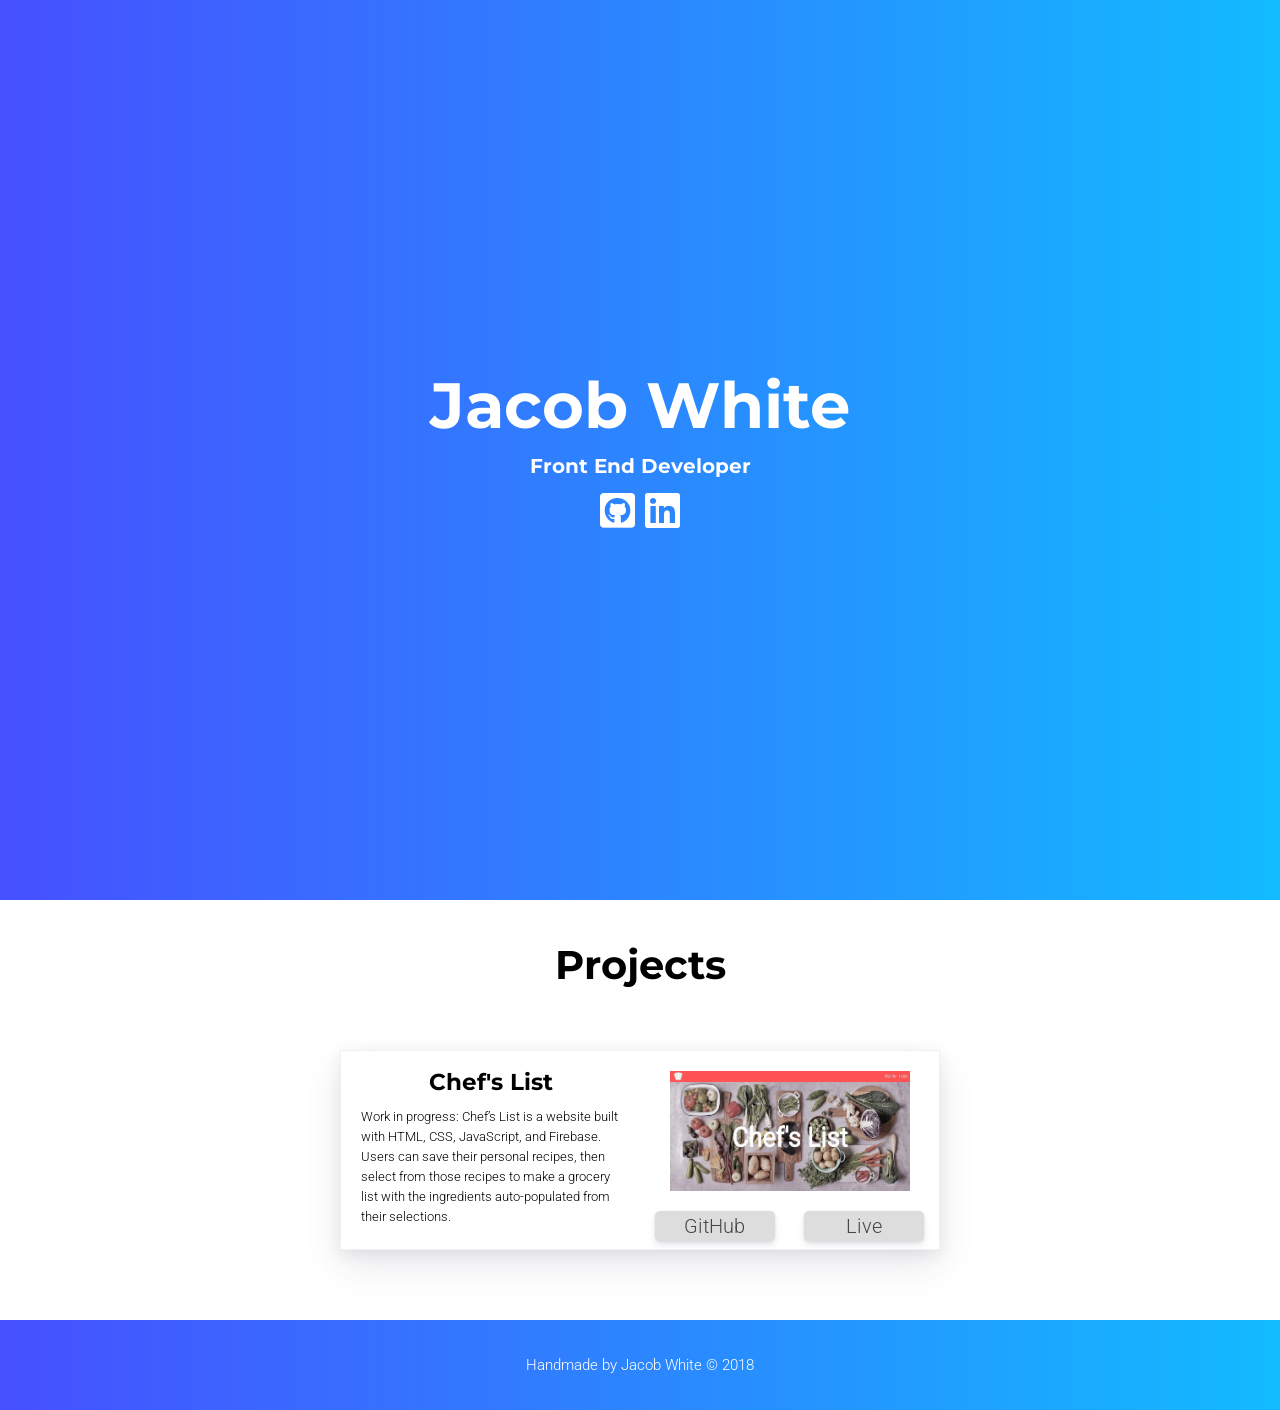
<file: index.html>
<!DOCTYPE html>
<html lang='en'>
    <head>
        <meta charset='UTF-8'/>
        <meta name='viewport' content='width=device-width, initial-scale=1'/>
        <title>Jacob White Portfolio</title>
        <link rel='stylesheet' href='css\main.css'/>
        <link href="https://fonts.googleapis.com/css?family=Montserrat|Roboto" rel="stylesheet">
        <link rel="stylesheet" href="https://use.fontawesome.com/releases/v5.0.10/css/all.css" integrity="sha384-+d0P83n9kaQMCwj8F4RJB66tzIwOKmrdb46+porD/OvrJ+37WqIM7UoBtwHO6Nlg" crossorigin="anonymous">
    </head>
    <body>
        <main-content>
            <header class='header-container'>
                <div>
                    <h1>
                        Jacob White
                    </h1>
                    <h2>
                        Front End Developer
                    </h2>
                    <div class='awesome-icons'>
                        <a class="fab fa-github-square fa-1x icon-button" href='https://github.com/Jacobra93'></a>
                        <a class="fab fa-linkedin fa-1x icon-button" href='https://www.linkedin.com/in/jacob-white1993/'></a>
                    </div> 
                </div>
            </header>
            <div class='projects-header'>
                <h1>
                    Projects
                </h1>
            </div>
            <section class='section projects-section'>
                <div class='project'>
                    <div class='project-info'>
                        <h2>
                            Chef's List
                        </h2>
                        <p>
                            Work in progress: Chef’s List is a website built with HTML, CSS, JavaScript, and Firebase. 
                            Users can save their personal recipes, then select from those recipes to make a grocery
                            list with the ingredients auto-populated from their selections. 
                        </p>
                    </div>
                    <div class='project-image-buttons'>
                        <img class='project-image' src='img/chefs-list.JPG' alt="Chef's List Image">
                        <div class='button-container'>
                            <div class='buttons'>
                                <a class='button' href='https://github.com/Jacobra93/chefs-list'>GitHub</a>
                            </div>
                            <div class='buttons'>
                                <a class='button' href='https://chef-list.firebaseapp.com/'>Live</a>
                            </div>
                        </div>
                    </div>
                </div>
            </section>
        </main-content>
        <footer class='section footer'>
            <p>
                Handmade by Jacob White &copy 2018
            </p>
        </footer>
    </body>
</html>
</file>
